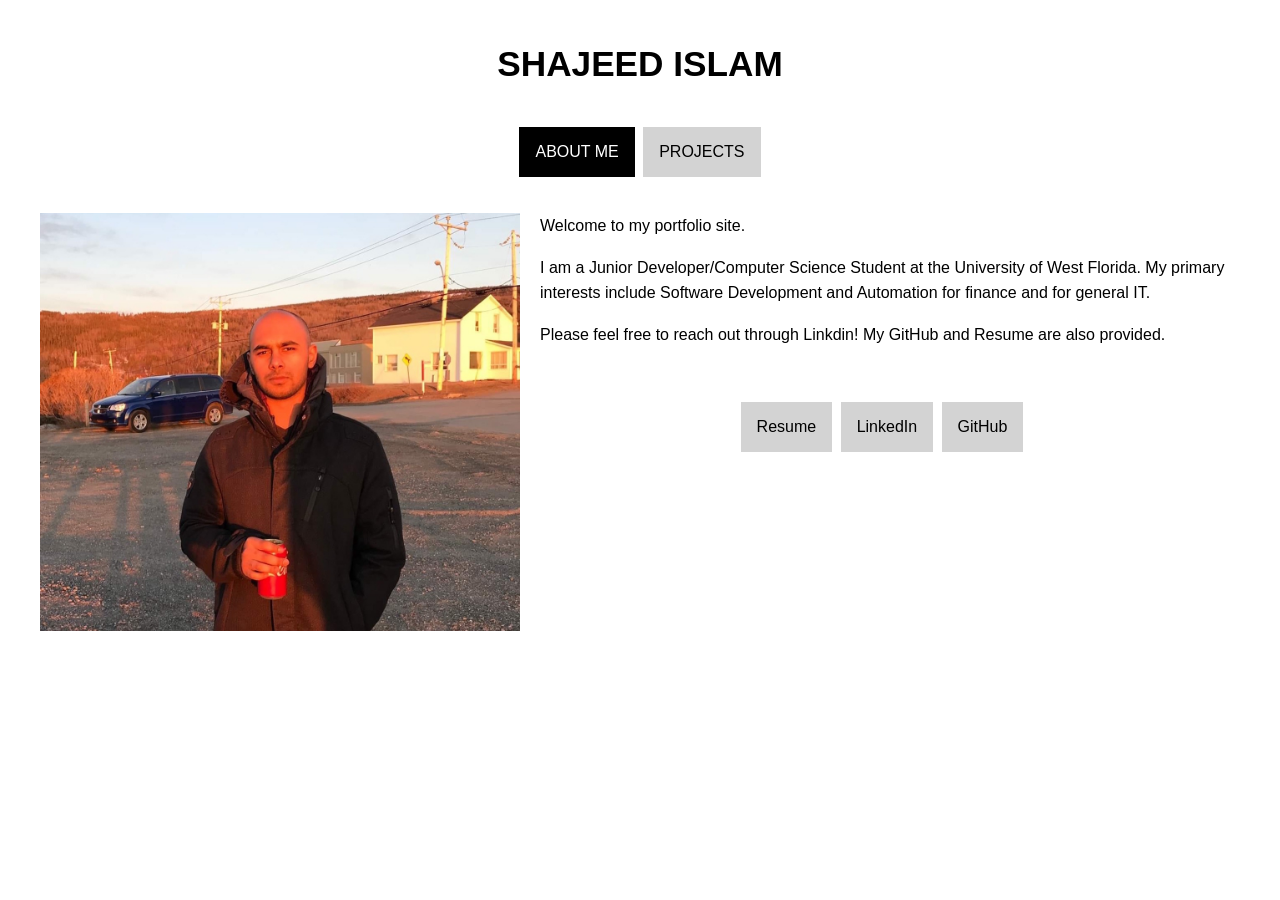
<file: index.html>
<!DOCTYPE html>
<html lang="en">
<head>
    <meta charset="UTF-8" />
    <meta name="viewport" content="width=device-width, initial-scale=1">
    <title>Shajeed Islam</title>
    <!-- import dependencies -->
    <link rel="stylesheet" href="style.css">

</head>
<body>
    <header>
        <h1 >SHAJEED ISLAM</h1>

    </header>

    <nav>
        <a class="nav-button-selected" href="index.html">ABOUT ME</a>
        <!-- <a class="nav-button" href="experience.html">EXPERIENCE</a> -->
        <a class="nav-button" href="projects.html">PROJECTS</a>
        
    </nav>
    <main>
    <div class="front-page">


        <img src="./images/IMG_1311.JPG" class="portrait-image">
        <img src="./images/IMG_1311_round.JPG" class="portrait-image-rounded">

        <!-- <img class="project-image" src="./images/portrait.jpg"> -->

        <p>Welcome to my portfolio site.</p>
        <p>I am a Junior Developer/Computer Science Student at the University of West Florida. My primary 
            interests include Software Development and Automation for finance and for general IT.
        </p>
        <!-- <p>The purpose of this site is to present my work and past experience in an informal manner.
        </p> -->
        <p>Please feel free to reach out through Linkdin! My GitHub and Resume are also provided.</p><br>
            
    <div class="links"><nav>
        <a class="nav-button" href="https://drive.google.com/file/d/1njq7dQTQJiVVJHyPH2sxtkXTrORqXAZD/view?usp=drive_link">Resume</a>
        <a class="nav-button" href="https://www.linkedin.com/in/shajeed-islam-3a71112a0">LinkedIn</a>
        <a class="nav-button" href="https://github.com/Shislam">GitHub</a>
        </nav>
    </div>

    </div>
    
    <!-- <div class="hero">
        <img class="hero-image" src="./images/IMG_2322.jpg">
    </div> -->
    </main>
    <style>
        /* main{
            text-align: center;
        } */

        
    </style>
</body>
</html>
</file>
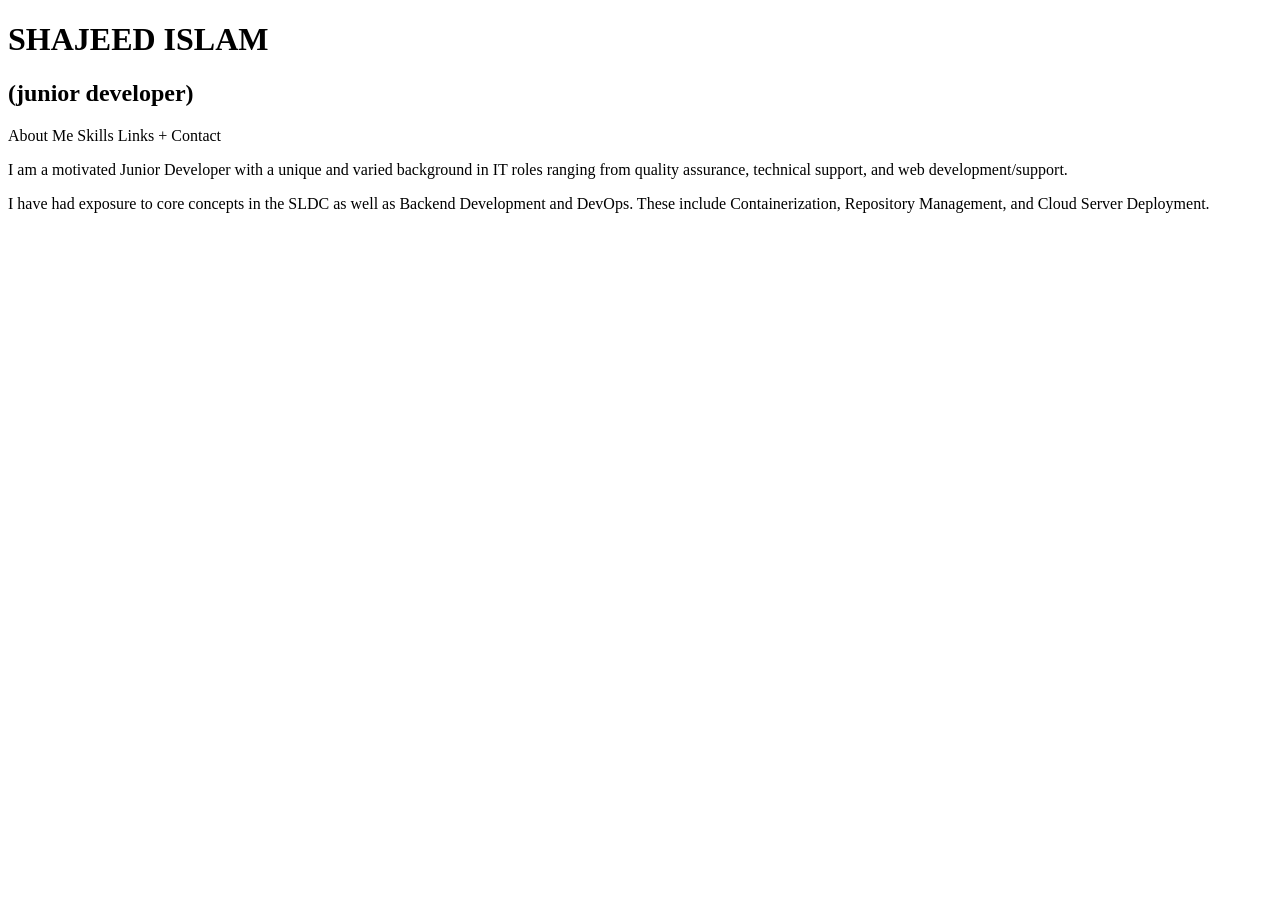
<file: about.html>
<!DOCTYPE html>
<html lang="en">
<head>
    <meta charset="UTF-8" />
    <meta name="viewport" content="width=device-width, initial-scale=1">
    <title>Shajeed Islam</title>
    <!-- import dependencies -->

</head>
<body>
    <header>
        <h1>SHAJEED ISLAM</h1>
        <h2 >(junior developer)</h2>
    </header>

    <nav>

        <!-- TO DO: when mobile, only show contact button -->

        <md-filled-button href="#about" class="desktop">About Me</md-filled-button>
        <!-- <md-filled-button href="#experience" class="desktop">Experience</md-filled-button> -->
        <md-filled-button href="#skills" class="desktop">Skills</md-filled-button>
        <md-filled-button href="#contact">Links + Contact</md-filled-button>
        
    </nav>
    <main>

        <p>I am a motivated Junior Developer with a unique and varied background in IT roles ranging from quality assurance, 
                technical support, and web development/support.</p>
            <p>I have had exposure to core concepts in the SLDC as well as Backend Development and DevOps. These include Containerization, 
                Repository Management, and Cloud Server Deployment.</p> 



    </main>
</body>
</html>
</file>
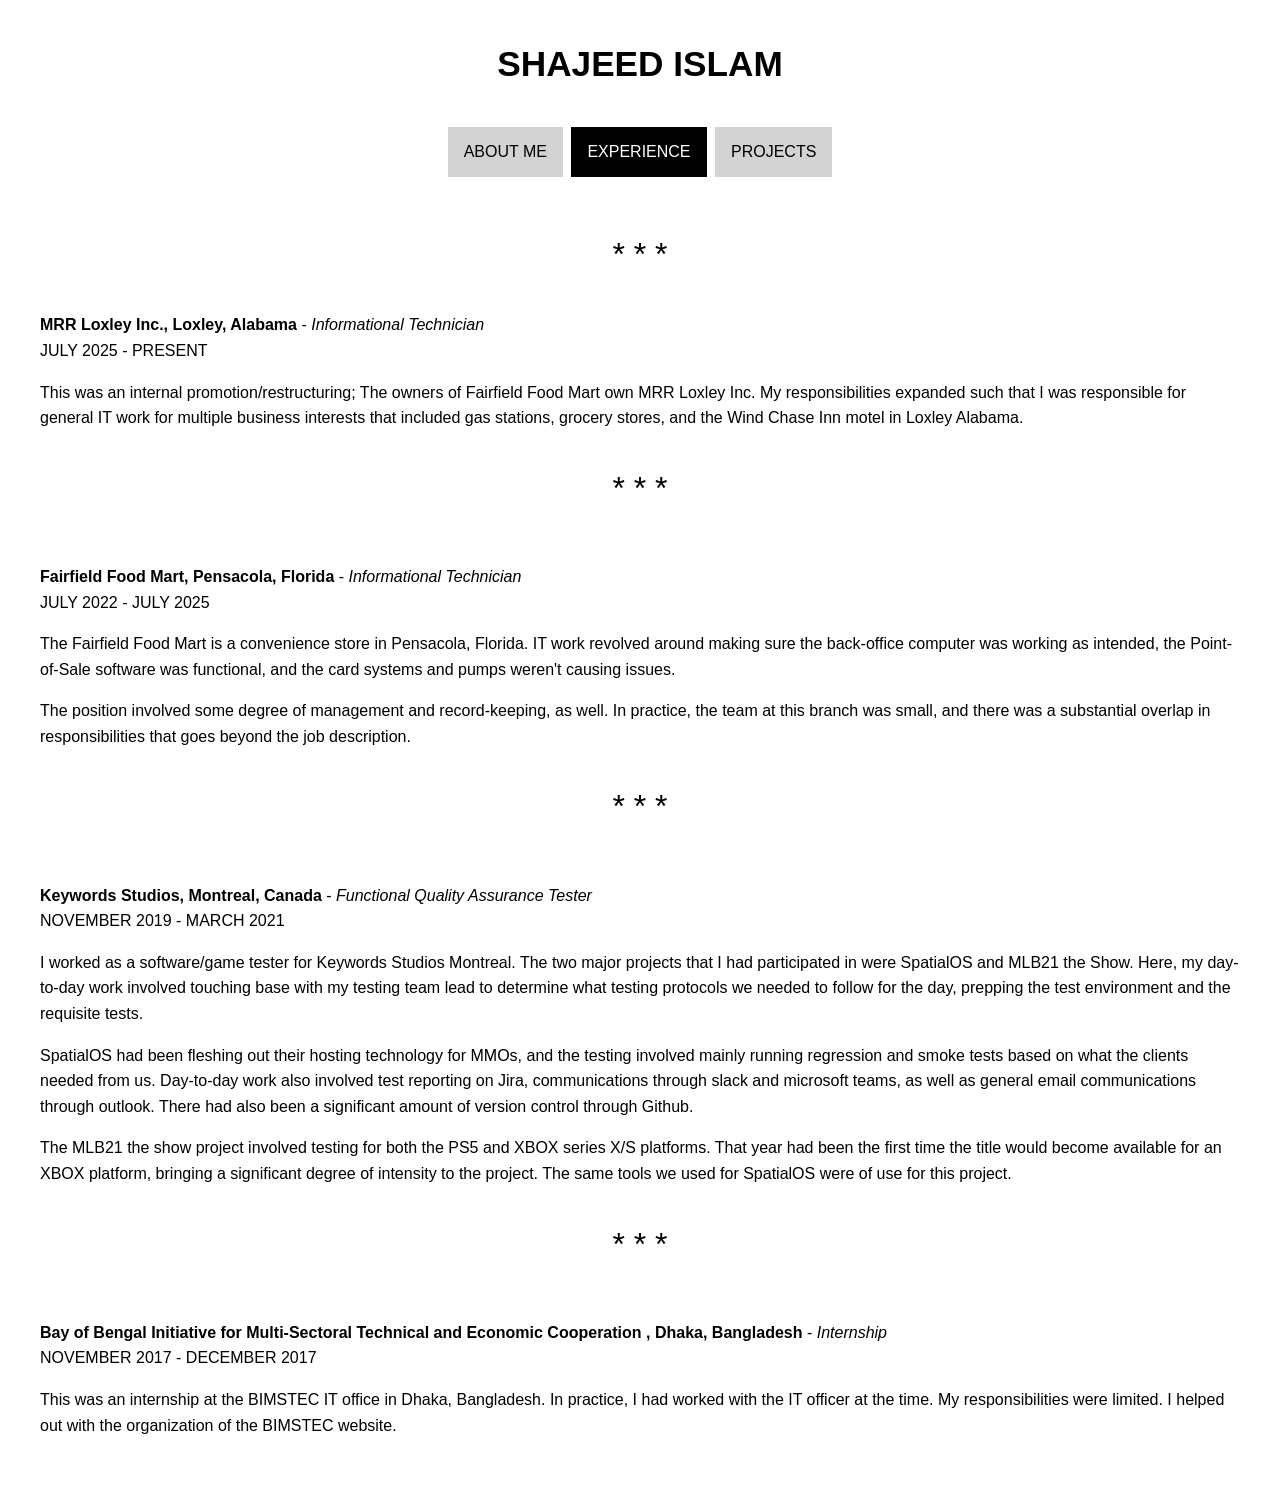
<file: experience.html>
<!DOCTYPE html>
<html lang="en">
<head>
    <meta charset="UTF-8" />
    <meta name="viewport" content="width=device-width, initial-scale=1">
    <title>Shajeed Islam</title>
    <!-- import dependencies -->
    <link rel="stylesheet" href="style.css">

</head>
<body>
    <header>
        <h1 >SHAJEED ISLAM</h1>
    </header>

    <nav>
        <a class="nav-button" href="index.html">ABOUT ME</a>
        <a class="nav-button-selected" href="experience.html">EXPERIENCE</a>
        <a class="nav-button" href="projects.html">PROJECTS</a>
        
    </nav>
    <main>
        <div id="experience">


            <!-- experience header-->
            <!-- <h2 class="md-typescale-title-large"><b>Experience</b></h2> -->


            <!-- mrr loxley-->
           
            <p class="break">* * *</p>
            <div class="experience_item">
                <label class="left"><b>MRR Loxley Inc., Loxley, Alabama</b> - <i>Informational Technician</i></label><br>
                <label class="right">JULY 2025 - PRESENT</label>
                <p>
                    This was an internal promotion/restructuring; The owners of Fairfield Food Mart own MRR Loxley Inc. 
                    My responsibilities expanded such that I was responsible for general IT work for multiple business interests that included
                    gas stations, grocery stores, and the Wind Chase Inn motel in Loxley Alabama.
                </p>
                <p class="break">* * *</p>
                <!-- <ul class="experience_item desktop">
                    <li>Maintained Point-of-Sale software for registers and gas pumps</li>
                    <li>Maintained back-office computer and software 
                        for tracking sales and implementing loyalty</li>
                    <li>Managed Network connectivity and 
                        router management for gas pumps and credit card systems</li>
                    <li><b>SKUPOS, Gilbarco Veeder-Root, Microsoft Office Suite, Google Products Suite</b></li>
                </ul> -->
            </div><br>


            <!-- fairfield -->
        <div class="experience_item">
                
                <label><b>Fairfield Food Mart, Pensacola, Florida</b> - <i>Informational Technician</i></label><br>
                <label>JULY 2022 - JULY 2025</label>
                <p>The Fairfield Food Mart is a convenience store in Pensacola, Florida. IT work revolved around making sure the back-office
                    computer was working as intended, the Point-of-Sale software was functional, and the card systems and pumps weren't causing issues.
                </p>
                <p>The position involved some degree of management and record-keeping, as well. In practice, the team at this branch was small, and there was
                    a substantial overlap in responsibilities that goes beyond the job description. 
                </p>
                <p class="break">* * *</p>
                <!-- <ul class="experience_item desktop">
                    <li>Maintained Point-of-Sale software for registers and gas pumps</li>
                    <li>Maintained back-office computer and software 
                        for tracking sales and implementing loyalty</li>
                    <li>Managed Network connectivity and 
                        router management for gas pumps and credit card systems</li>
                    <li><b>SKUPOS, Gilbarco Veeder-Root, Microsoft Office Suite, Google Products Suite</b></li>
                </ul> -->
            </div><br>

            <!-- keywords -->
            <div class="experience_item">
                
                <label><b>Keywords Studios, Montreal, Canada</b> -  <i>Functional Quality Assurance Tester</i></label><br>
                <label>NOVEMBER 2019 - MARCH  2021</label>
                <p>I worked as a software/game tester for Keywords Studios Montreal. The two major projects that I had participated in were 
                    SpatialOS and MLB21 the Show. Here, my day-to-day work involved touching base with my testing team lead to determine what testing
                    protocols we needed to follow for the day, prepping the test environment and the requisite tests.
                </p>
                <p> SpatialOS had been fleshing out their hosting technology for MMOs, and the testing involved mainly running regression and smoke tests based on what the
                    clients needed from us. Day-to-day work also involved test reporting on Jira, communications through slack and microsoft teams, as well as general email
                    communications through outlook. There had also been a significant amount of version control through Github.
                </p>
                <p>The MLB21 the show project involved testing for both the PS5 and XBOX series X/S platforms. That year had been the first time the title would 
                    become available for an XBOX platform, bringing a significant degree of intensity to the project. The same tools we used for SpatialOS were of use for
                    this project.
                </p>
                <p class="break">* * *</p>
                <!-- <ul  class="experience_item desktop">
                    <li>Reported bugs through <b>Atlassian Jira</b></li>
                    <li>Day-to-day tasks required <b>Microsoft Office Suite</b> and <b>Google Products Suite</b></li>
                    <li>Version control through <b>GitHub</b></li>
                </ul> -->
            </div><br>

            <!-- BIMSTEC-->
            <div class="experience_item">
                
                <label><b>Bay of Bengal Initiative for Multi-Sectoral Technical and Economic Cooperation
                    , Dhaka, Bangladesh</b> - <i>Internship</i></label><br>
                <label>NOVEMBER 2017 - DECEMBER 2017</label>

                <p>This was an internship at the BIMSTEC IT office in Dhaka, Bangladesh. In practice, I had worked with the IT officer
                    at the time. My responsibilities were limited. I helped out with the organization of the BIMSTEC website.
                </p>
                    <!-- <ul class="experience_item desktop">
                        <li>Aided in maintaining website and improving organization within the platform</li>
                        <li><b>Drupal</b></li>
                    </ul> -->

                </div>

        </div><br>

    </main>
</body>
</html>
</file>
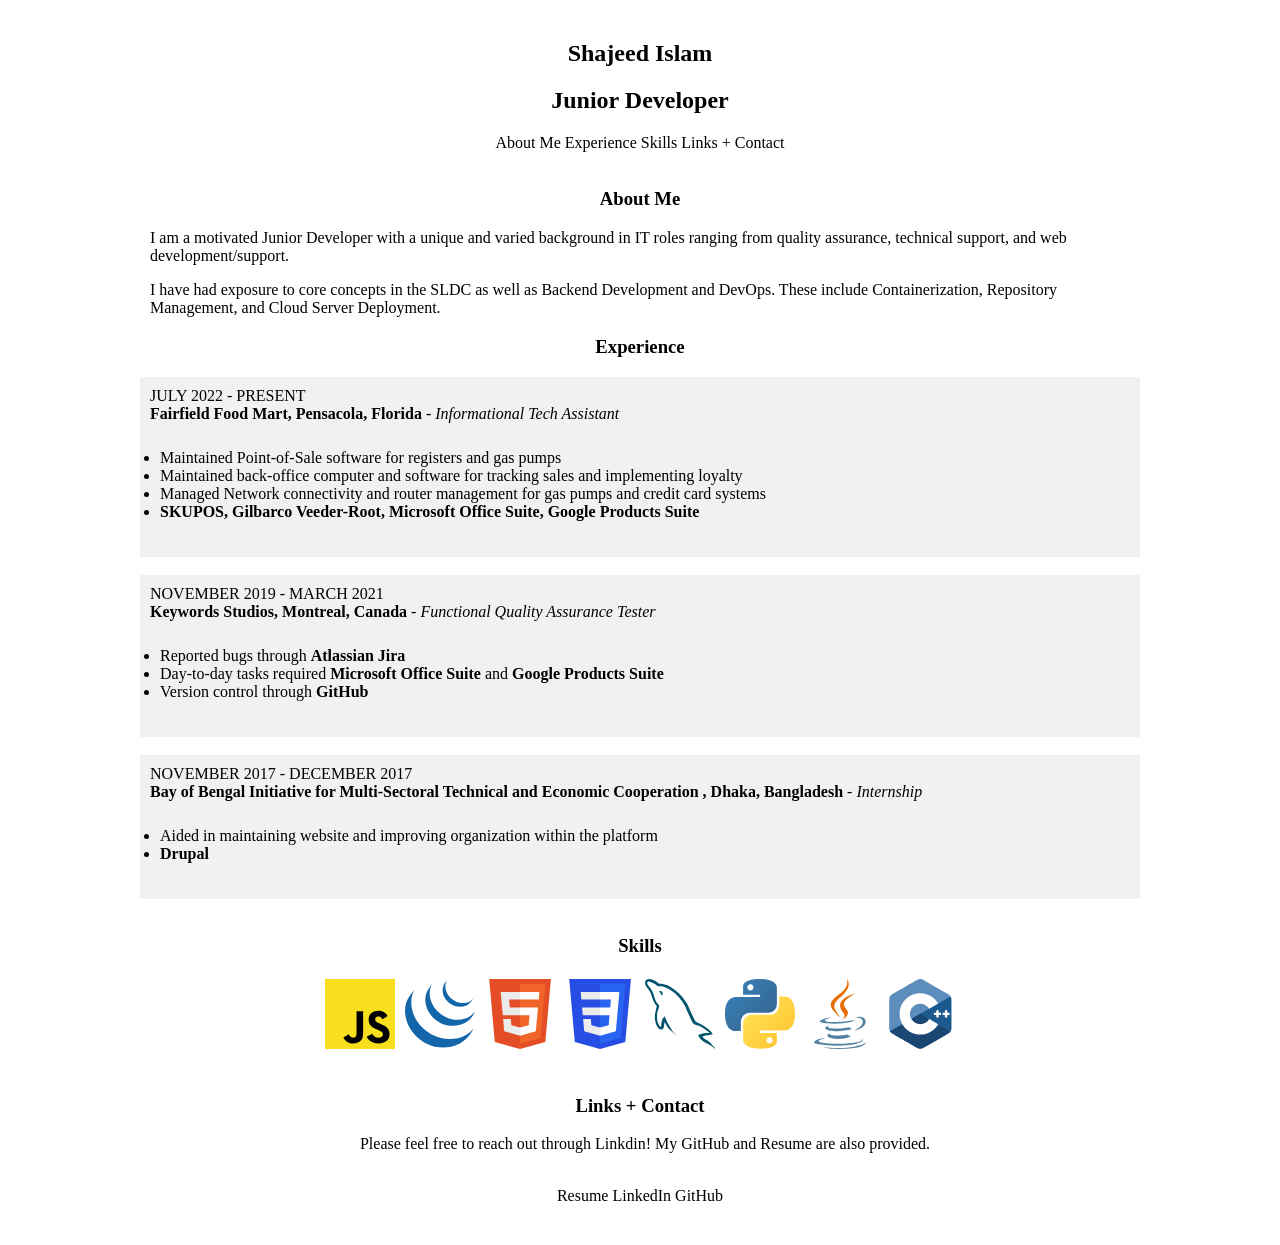
<file: index1.html>
<!DOCTYPE html>
<html lang="en">
<head>
    <meta charset="UTF-8" />
    <meta name="viewport" content="width=device-width, initial-scale=1">
    <title>Shajeed Islam</title>
    <!-- import dependencies -->
    <link href="https://fonts.googleapis.com/css2?family=Roboto:wght@400;500;700&display=swap" rel="stylesheet">
    <script type="importmap">
    {
      "imports": {
        "@material/web/": "https://esm.run/@material/web/"
      }
    }
    </script>
    <script type="module">
    import '@material/web/all.js';
    import {styles as typescaleStyles} from '@material/web/typography/md-typescale-styles.js';

    document.adoptedStyleSheets.push(typescaleStyles.styleSheet);
    </script>

</head>
<body class="md-typescale-body-medium">
    <header>
        <h2 class="md-typescale-headline-large">Shajeed Islam</h2>
        <h2 class="md-typescale-headline-medium">Junior Developer</h2>
    </header>

    <nav>

        <!-- TO DO: when mobile, only show contact button -->

        <md-filled-button href="#about" class="desktop">About Me</md-filled-button>
        <md-filled-button href="#experience" class="desktop">Experience</md-filled-button>
        <md-filled-button href="#skills" class="desktop">Skills</md-filled-button>
        <md-filled-button href="#contact">Links + Contact</md-filled-button>
        
    </nav>
    <br>
    <md-divider></md-divider>
    

    <main>
        <div id="about" class="desktop">

            <!-- TO DO: when mobile, now about section -->


            <h3 class="md-typescale-title-large"><b>About Me</b></h3>
            <p>I am a motivated Junior Developer with a unique and varied background in IT roles ranging from quality assurance, 
                technical support, and web development/support.</p>
            <p>I have had exposure to core concepts in the SLDC as well as Backend Development and DevOps. These include Containerization, 
                Repository Management, and Cloud Server Deployment.</p> 
        </div>
        <md-divider></md-divider>

        <div id="experience">
            <h3 class="md-typescale-title-large"><b>Experience</b></h3>
            <div class="experience_item">
                <label>JULY 2022 - PRESENT</label><br>
                <label><b>Fairfield Food Mart, Pensacola, Florida</b> - <i>Informational Tech Assistant</i></label>
                <ul class="experience_item desktop">
                    <li>Maintained Point-of-Sale software for registers and gas pumps</li>
                    <li>Maintained back-office computer and software 
                        for tracking sales and implementing loyalty</li>
                    <li>Managed Network connectivity and 
                        router management for gas pumps and credit card systems</li>
                    <li><b>SKUPOS, Gilbarco Veeder-Root, Microsoft Office Suite, Google Products Suite</b></li>
                </ul>
            </div><br>
            <div class="experience_item">
                <label>NOVEMBER 2019 - MARCH  2021</label><br>
                <label><b>Keywords Studios, Montreal, Canada</b> -  <i>Functional Quality Assurance Tester</i></label>
                <ul  class="experience_item desktop">
                    <li>Reported bugs through <b>Atlassian Jira</b></li>
                    <li>Day-to-day tasks required <b>Microsoft Office Suite</b> and <b>Google Products Suite</b></li>
                    <li>Version control through <b>GitHub</b></li>
                </ul>
            </div><br>
            <div class="experience_item">
                <label>NOVEMBER 2017 - DECEMBER 2017</label><br>
                <label><b>Bay of Bengal Initiative for Multi-Sectoral Technical and Economic Cooperation
                    , Dhaka, Bangladesh</b> - <i>Internship</i></label>
                    <ul class="experience_item desktop">
                        <li>Aided in maintaining website and improving organization within the platform</li>
                        <li><b>Drupal</b></li>
                    </ul>

                </div>

        </div><br>
        <md-divider></md-divider>

        <div id="skills">
            <h3 class="md-typescale-title-large"><b>Skills</b></h3>
            <!-- javascript -->
            <svg height="70" viewBox="0 0 100 100" fill="none" xmlns="http://www.w3.org/2000/svg">
                <g id="js">
                <path id="Vector" d="M100 0.000488281H0V100H100V0.000488281Z" fill="#F7DF1E"/>
                <path id="Vector_2" d="M67.1745 78.1259C69.1888 81.4148 71.8094 83.8323 76.4444 83.8323C80.338 83.8323 82.8253 81.8862 82.8253 79.1973C82.8253 75.9751 80.2698 74.8339 75.9841 72.9592L73.6348 71.9513C66.8539 69.0624 62.3491 65.4434 62.3491 57.7926C62.3491 50.745 67.719 45.3799 76.111 45.3799C82.0856 45.3799 86.3809 47.4592 89.4761 52.9037L82.1586 57.6021C80.5475 54.7132 78.8094 53.5751 76.111 53.5751C73.3587 53.5751 71.6142 55.3212 71.6142 57.6021C71.6142 60.4212 73.3602 61.5624 77.392 63.3085L79.7412 64.3148C87.7253 67.7386 92.2333 71.2291 92.2333 79.0767C92.2333 87.537 85.5872 92.1719 76.6618 92.1719C67.9348 92.1719 62.2967 88.0132 59.538 82.5624L67.1745 78.1259ZM33.9793 78.9402C35.4555 81.5592 36.7983 83.7735 40.0269 83.7735C43.1142 83.7735 45.0618 82.5656 45.0618 77.8688V45.9164H54.4586V77.9958C54.4586 87.7259 48.7539 92.1545 40.4269 92.1545C32.9031 92.1545 28.546 88.2608 26.3301 83.5712L33.9793 78.9402Z" fill="black"/>
                </g>

            </svg>

            <!-- jquery -->
            <svg  height="70" viewBox="0 0 100 100" fill="none" xmlns="http://www.w3.org/2000/svg">
                <g id="jquery">
                <g id="jquery_2">
                <path id="Vector" d="M5.85743 68.0263C5.95326 68.243 6.06159 68.443 6.17826 68.643C6.23243 68.7597 6.30743 68.8805 6.3741 68.9888C6.48243 69.2055 6.5991 69.4139 6.7116 69.6222L7.36577 70.7222C7.48661 70.9264 7.60328 71.1264 7.74078 71.3264C7.96995 71.718 8.24078 72.1014 8.47829 72.493C8.58662 72.6555 8.68662 72.8181 8.80746 72.9806C9.26579 73.6931 9.68247 74.2847 10.1283 74.8597C10.445 75.2889 10.7616 75.7097 11.1033 76.1306C11.2158 76.2889 11.3408 76.4473 11.4575 76.6056L12.3783 77.7223C12.4908 77.8514 12.6033 78.0014 12.7242 78.1348C13.1325 78.6264 13.5658 79.1014 13.9992 79.5848C13.9992 79.5931 14.0117 79.6015 14.02 79.614C14.5575 80.289 15.1367 80.889 15.77 81.4223L15.7867 81.439C16.12 81.7806 16.4534 82.1181 16.8075 82.4515L17.2284 82.8556C17.6909 83.289 18.1534 83.7181 18.6409 84.1348C18.6492 84.1348 18.6534 84.1432 18.6617 84.1473L18.8992 84.3557C19.3242 84.7265 19.7534 85.0932 20.1909 85.4348L20.7118 85.8723C21.0659 86.1557 21.4326 86.4223 21.7951 86.7015L22.3618 87.1348C22.7493 87.4265 23.1618 87.7099 23.5576 87.9932C23.7034 88.0974 23.8493 88.2015 23.9993 88.2974L24.1201 88.3932L25.291 89.1599L25.791 89.4932C26.4035 89.8849 27.0118 90.2515 27.6202 90.6182C27.7952 90.7057 27.9702 90.8016 28.1327 90.9016C28.5827 91.1599 29.0493 91.4224 29.5035 91.6599C29.7535 91.8016 30.0119 91.9224 30.2702 92.0516C30.5827 92.2266 30.9077 92.3974 31.241 92.5724C31.3327 92.6016 31.4077 92.6307 31.4827 92.6724L31.4994 92.6557C31.6369 92.7182 31.766 92.7849 31.8994 92.8516C32.3994 93.1016 32.9202 93.3391 33.4619 93.5724C33.5619 93.6141 33.6702 93.6557 33.7786 93.7141C34.3786 93.9766 34.9786 94.2266 35.5994 94.4682C35.7411 94.5099 35.8911 94.5807 36.0369 94.6349C36.5994 94.8474 37.1786 95.0641 37.7536 95.2683L37.9619 95.3433C38.5994 95.5599 39.2286 95.7683 39.8786 95.9641C40.0286 96.0058 40.1828 96.0599 40.3411 96.1016C41.0036 96.3016 41.6453 96.5391 42.3162 96.6641C85.1208 104.427 97.5584 71.0555 97.5584 71.0555C87.1083 84.5973 68.5623 88.1682 50.9996 84.1932C50.3496 84.0432 49.6996 83.8348 49.0412 83.6432C48.112 83.3802 47.1908 83.0898 46.2787 82.7723L46.6745 82.8931L46.4162 82.7931C45.8495 82.6015 45.3037 82.389 44.7495 82.1765C44.6139 82.1189 44.4763 82.0661 44.337 82.0181L44.2912 82.0056C43.6787 81.7598 43.0828 81.5098 42.4912 81.2473C42.362 81.2056 42.2536 81.1473 42.1245 81.0973C41.4237 80.7919 40.7291 80.4724 40.0411 80.139L40.6161 80.3931C40.4661 80.3268 40.3188 80.2545 40.1745 80.1765C39.7828 79.9931 39.3911 79.7848 39.0078 79.589C38.7158 79.4506 38.4282 79.3033 38.1453 79.1473L38.2286 79.1889C37.7578 78.9389 37.2869 78.6681 36.8119 78.4139C36.6703 78.3139 36.5078 78.2306 36.3453 78.1389C35.6392 77.7286 34.9418 77.3035 34.2536 76.8639L34.5161 77.0223C34.3397 76.9133 34.1673 76.798 33.9994 76.6764L34.0244 76.6931C33.5766 76.418 33.1374 76.129 32.7077 75.8264C32.566 75.7347 32.4369 75.6347 32.291 75.5347C31.8421 75.2283 31.4003 74.9116 30.966 74.5847L31.066 74.6556C30.891 74.5139 30.7035 74.3806 30.516 74.2431C30.1494 73.9556 29.7785 73.6806 29.4118 73.3806L28.9202 72.9889C28.3962 72.572 27.8821 72.1427 27.3785 71.7014L27.3743 71.6972L25.9285 70.3847L25.5118 69.993C25.1701 69.6472 24.8201 69.318 24.4701 68.9763L24.066 68.5597C23.6346 68.1325 23.2136 67.6948 22.8034 67.2472L22.7784 67.218L22.7076 67.1597C22.2664 66.6751 21.8317 66.1848 21.4034 65.6888C21.2909 65.5597 21.1868 65.4221 21.0701 65.2846L20.1242 64.1388C19.6979 63.6033 19.2811 63.0601 18.8742 62.5096L18.7076 62.2763C8.96579 49.0428 5.44075 30.7802 13.2367 15.7967L6.35326 24.5009C-2.501 37.1636 -1.40515 53.6304 5.36575 67.0763C5.51992 67.4055 5.69076 67.7138 5.85743 68.0263Z" fill="#1266A9"/>
                <path id="Vector_2" d="M35.6786 49.7845L35.6328 49.7179L35.5952 49.6678L35.6786 49.7845Z" fill="black"/>
                <path id="Vector_3" d="M40.337 55.251L40.712 55.626C41.187 56.0844 41.6745 56.5302 42.1703 56.976L42.2328 57.0302C42.7328 57.4719 43.2953 57.9344 43.8745 58.3844L43.962 58.4511C44.1037 58.5469 44.2245 58.6594 44.362 58.7552C44.9453 59.2052 45.5328 59.6344 46.1453 60.0636L46.2079 60.1011C46.4662 60.2886 46.7412 60.4594 47.0329 60.6428C47.1495 60.7178 47.2829 60.8178 47.4079 60.8928C47.8495 61.1761 48.2829 61.4386 48.7287 61.7094C48.7995 61.7386 48.862 61.7761 48.9287 61.8053C49.3037 62.0344 49.712 62.2553 50.1037 62.4553C50.2412 62.5386 50.3746 62.6011 50.5162 62.6803C50.7954 62.8178 51.0704 62.9636 51.3371 63.1053L51.4704 63.1636C52.0329 63.4386 52.6079 63.6969 53.1704 63.9511C53.3121 64.0053 53.4329 64.0511 53.5538 64.1095C54.0163 64.3095 54.4871 64.5011 54.9496 64.6761C55.1579 64.747 55.3538 64.8303 55.5496 64.8928C55.9746 65.0511 56.4205 65.197 56.8413 65.3428L57.4246 65.5303C58.033 65.7178 58.6496 65.9636 59.2955 66.0636C92.35 71.5054 100 46.1843 100 46.1843C93.1125 56.0469 79.7832 60.7469 65.5789 57.076C64.8698 56.8972 64.1667 56.6957 63.4705 56.4719L63.708 56.5385C63.508 56.4844 63.333 56.4219 63.1413 56.3635C62.708 56.2135 62.2622 56.0677 61.8413 55.9135L61.2413 55.6885C60.7747 55.501 60.2997 55.326 59.8455 55.126C59.7038 55.0635 59.5746 55.0219 59.4663 54.9594C58.883 54.6969 58.2955 54.4385 57.7246 54.1635L56.8663 53.7177L56.3705 53.4677C55.9871 53.2677 55.6329 53.0593 55.2663 52.8468C55.1728 52.8029 55.0823 52.7528 54.9954 52.6968L55.0079 52.701C54.5663 52.426 54.1079 52.1593 53.6829 51.8802C53.5413 51.801 53.4121 51.7052 53.2788 51.6218L52.4121 51.0593C51.8121 50.6427 51.2246 50.1968 50.6287 49.7635C50.4954 49.6426 50.3662 49.5426 50.2371 49.4343C43.9912 44.5468 39.0661 37.8675 36.7286 30.3049C34.2661 22.4424 34.8077 13.6256 39.0619 6.47137L33.8327 13.8381C27.4118 23.009 27.7743 35.2675 32.7744 44.9676C33.6869 46.7593 34.6119 48.2718 35.6327 49.7135C36.5828 51.0718 37.6328 52.6635 38.8994 53.7552C39.3495 54.2677 39.8328 54.7552 40.337 55.251Z" fill="#1266A9"/>
                <path id="Vector_4" d="M56.9413 5.86303C53.1537 11.3922 52.7912 18.259 55.3996 24.3549C58.1704 30.8299 63.833 35.9133 70.4331 38.3217C70.7039 38.4258 70.9664 38.5133 71.2456 38.6133L71.6123 38.7258C71.9956 38.8467 72.3831 38.9883 72.7789 39.0759C91.0333 42.5801 95.975 29.7508 97.3042 27.8632C92.9583 34.0716 85.6708 35.5633 76.729 33.4008C75.9515 33.2112 75.1862 32.9747 74.4373 32.6925L74.5748 32.7383C73.6429 32.4158 72.7303 32.0402 71.8414 31.6133L71.9998 31.6841C70.2914 30.8508 68.8247 29.9508 67.4622 28.9174C59.4705 22.8757 54.5287 11.3714 59.7455 2.00049L56.9413 5.86303Z" fill="#1266A9"/>
                </g>
                </g>
            </svg>

            <!-- html -->
            <svg width="70" height="70" viewBox="0 0 100 100" fill="none" xmlns="http://www.w3.org/2000/svg">
                <g id="html5">
                <g id="html5_2">
                <path id="Vector" d="M14.0214 90.0345L6 0.000488281H94.1867L86.1653 89.9859L50.0204 100" fill="#E44D26"/>
                <path id="Vector_2" d="M50.093 92.3445V7.39062H86.1407L79.2617 84.2015" fill="#F16529"/>
                <path id="Vector_3" d="M22.3831 18.4014H50.0933V29.4369H34.4881L35.509 40.7397H50.0933V51.7509H25.3972L22.3831 18.4014ZM25.8833 57.293H36.9674L37.7452 66.1165L50.0933 69.4223V80.9439L27.439 74.624" fill="#EBEBEB"/>
                <path id="Vector_4" d="M77.7058 18.4014H50.0442V29.4369H76.6849L77.7058 18.4014ZM75.6883 40.7397H50.0442V51.7752H63.6562L62.368 66.1165L50.0442 69.4223V80.8953L72.6499 74.624" fill="white"/>
                </g>
                </g>
            </svg>

            <!-- css -->
            <svg width="70" height="70" viewBox="0 0 100 100" fill="none" xmlns="http://www.w3.org/2000/svg">
                <g id="css3">
                <g id="css3_2">
                <path id="polygon2989" d="M94.1749 0.000488281L86.142 89.99L50.0335 100L14.0245 90.0041L6 0.000488281H94.1749Z" fill="#264DE4"/>
                <path id="polygon2991" d="M79.2648 84.2598L86.1295 7.35962H50.0874V92.3489L79.2648 84.2598Z" fill="#2965F1"/>
                <path id="polygon2993" d="M24.3959 40.7407L25.3852 51.7792H50.0874V40.7407H24.3959Z" fill="#EBEBEB"/>
                <path id="polygon2995" d="M50.0875 18.3982H50.0493H22.408L23.4114 29.4369H50.0875V18.3982Z" fill="#EBEBEB"/>
                <path id="polygon2997" d="M50.0874 80.8935V69.4088L50.039 69.4217L37.7453 66.1021L36.9594 57.2983H30.9856H25.8784L27.4249 74.6305L50.0366 80.9077L50.0874 80.8935Z" fill="#EBEBEB"/>
                <path id="polygon3005" d="M63.6421 51.779L62.3608 66.0952L50.0493 69.4182V80.9024L72.679 74.6306L72.845 72.7657L75.439 43.7047L75.7083 40.7406L77.7011 18.3982H50.0493V29.4369H65.6038L64.5994 40.7406H50.0493V51.779H63.6421Z" fill="white"/>
                </g>
                </g>
            </svg>

            <!-- sql -->
            <svg width="70" height="70" viewBox="0 0 100 100" fill="none" xmlns="http://www.w3.org/2000/svg">
                <g id="mysql">
                <g id="mysql_2">
                <path id="Vector" d="M92.1104 77.0668C86.6696 76.9291 82.4527 77.4815 78.916 79.0001C77.8957 79.414 76.2632 79.4144 76.1272 80.7262C76.6713 81.2786 76.7394 82.1762 77.2155 82.9353C78.0325 84.3158 79.4598 86.1801 80.7522 87.1471C82.1802 88.2514 83.609 89.3558 85.1047 90.3224C87.7575 91.9795 90.7504 92.9458 93.3348 94.6029C94.8316 95.5687 96.3269 96.8123 97.8233 97.8476C98.5716 98.3992 99.0473 99.2976 100 99.6424V99.4357C99.5235 98.8139 99.3874 97.9167 98.9117 97.2262C98.2323 96.5358 97.5513 95.9143 96.8711 95.2239C94.8989 92.5319 92.4505 90.1843 89.7981 88.2514C87.6218 86.7324 82.8604 84.6614 81.9766 82.1067C81.9766 82.1067 81.9081 82.0381 81.8405 81.969C83.3366 81.831 85.1047 81.2786 86.5335 80.8643C88.8458 80.2425 90.9541 80.381 93.3348 79.7596C94.4227 79.4834 95.511 79.1382 96.599 78.7929V78.1719C95.3754 76.9291 94.4911 75.2724 93.1987 74.0986C89.7301 71.0602 85.921 68.092 81.9766 65.6068C79.8679 64.2258 77.1471 63.3282 74.9028 62.1549C74.0874 61.7402 72.7266 61.5334 72.2508 60.843C71.026 59.3244 70.3458 57.3224 69.462 55.5272C67.4902 51.7297 65.5852 47.5187 63.8847 43.5148C62.6611 40.8221 61.9129 38.1293 60.4164 35.6444C53.4111 23.9078 45.7936 16.7969 34.0957 9.82362C31.5789 8.37406 28.5864 7.75264 25.3898 6.99354C23.6901 6.92409 21.9892 6.7864 20.2891 6.71696C19.2008 6.23363 18.1124 4.92216 17.1602 4.30075C13.2842 1.81509 3.28555 -3.5693 0.429089 3.54164C-1.40746 8.02883 3.1499 12.447 4.71359 14.7259C5.87072 16.3135 7.36639 18.1083 8.18263 19.9035C8.65877 21.0765 8.79443 22.3201 9.27057 23.5626C10.3593 26.5994 11.3788 29.983 12.8076 32.8139C13.5559 34.2635 14.3717 35.7821 15.324 37.094C15.8682 37.8531 16.8201 38.1987 17.0245 39.4411C16.0726 40.8221 16.0042 42.8934 15.4596 44.6192C13.0113 52.4206 13.964 62.0858 17.4322 67.8158C18.5202 69.5412 21.1049 73.3395 24.5736 71.8891C27.6345 70.6467 26.9543 66.7115 27.8378 63.2596C28.0426 62.4303 27.9066 61.8787 28.3143 61.3263V61.4648C29.2666 63.3973 30.2185 65.2619 31.1028 67.1948C33.2114 70.5773 36.8837 74.0986 39.9442 76.4462C41.5771 77.6882 42.8691 79.8286 44.9097 80.5881V80.3806H44.7733C44.3652 79.7592 43.753 79.4834 43.2092 78.9997C41.9852 77.7576 40.6245 76.2386 39.6726 74.8577C36.8165 70.9911 34.2993 66.7111 32.0551 62.2926C30.9671 60.1529 30.0144 57.8054 29.1306 55.6653C28.7221 54.836 28.7221 53.594 28.0422 53.1801C27.0219 54.6987 25.5259 56.0106 24.7777 57.8744C23.486 60.843 23.3496 64.502 22.8735 68.2988C22.6014 68.3686 22.737 68.2988 22.601 68.4376C20.4251 67.8845 19.6769 65.6068 18.8603 63.6735C16.8197 58.772 16.4796 50.9016 18.2485 45.2406C18.7246 43.7906 20.7652 39.2344 19.949 37.8535C19.5409 36.5416 18.1801 35.7821 17.4322 34.7468C16.5484 33.4349 15.5957 31.7786 14.9839 30.3283C13.3514 26.4621 12.5352 22.1817 10.767 18.3155C9.95077 16.5203 8.52312 14.6568 7.36639 12.9997C6.07439 11.1359 4.64596 9.82362 3.62566 7.61455C3.28595 6.85544 2.80941 5.61262 3.35357 4.78407C3.48962 4.2317 3.76131 4.02496 4.30586 3.88687C5.19013 3.12697 7.70688 4.09361 8.59036 4.50788C11.1071 5.54278 13.2154 6.51022 15.324 7.95978C16.2759 8.65024 17.2962 9.96211 18.5202 10.3073H19.9486C22.1252 10.7903 24.5732 10.4454 26.6138 11.0665C30.2189 12.2398 33.4831 13.966 36.408 15.8302C45.3179 21.5602 52.6625 29.7069 57.628 39.4411C58.4442 41.0284 58.7839 42.4792 59.5322 44.1355C60.961 47.5187 62.7291 50.9706 64.1568 54.2844C65.5852 57.5288 66.9452 60.843 68.9858 63.5358C70.0061 64.985 74.0866 65.7449 75.9231 66.5044C77.2835 67.1254 79.3922 67.6781 80.6161 68.4372C82.9284 69.8864 85.2407 71.5443 87.4174 73.1316C88.5057 73.9601 91.906 75.6863 92.1104 77.0668Z" fill="#00546B"/>
                <path id="Vector_2" d="M22.7367 17.0723C21.5807 17.0723 20.7649 17.2112 19.9486 17.4179V17.556H20.0846C20.6292 18.6607 21.5807 19.4202 22.2605 20.3865C22.8051 21.4908 23.2808 22.5959 23.8254 23.7007C23.893 23.6312 23.961 23.5626 23.961 23.5626C24.9137 22.8717 25.3894 21.7674 25.3894 20.1103C24.9813 19.6274 24.9133 19.144 24.5732 18.6607C24.1655 17.9699 23.2808 17.625 22.7367 17.0723Z" fill="#00546B"/>
                </g>
                </g>
            </svg>

            <!-- python -->
            <svg width="70" height="70" viewBox="0 0 100 100" fill="none" xmlns="http://www.w3.org/2000/svg">
                <g id="python">
                <g id="python_2">
                <path id="Vector" d="M49.6397 0.000488281C24.2535 0.000488281 25.8385 11.0095 25.8385 11.0095L25.8667 22.4151H50.0924V25.8394H16.2447C16.2447 25.8394 0 23.9971 0 49.6116C0 75.2269 14.1788 74.3185 14.1788 74.3185H22.6406V62.432C22.6406 62.432 22.1844 48.2532 36.593 48.2532H60.6205C60.6205 48.2532 74.1199 48.4713 74.1199 35.2065V13.2739C74.1199 13.2739 76.1702 0.000488281 49.6397 0.000488281ZM36.2817 7.67056C36.8542 7.67004 37.4211 7.78242 37.9501 8.00125C38.4791 8.22009 38.9598 8.54109 39.3646 8.94589C39.7693 9.35068 40.0903 9.83133 40.3092 10.3603C40.528 10.8893 40.6404 11.4563 40.6399 12.0287C40.6404 12.6012 40.528 13.1681 40.3092 13.6971C40.0903 14.2261 39.7693 14.7068 39.3646 15.1116C38.9598 15.5164 38.4791 15.8374 37.9501 16.0562C37.4211 16.275 36.8542 16.3874 36.2817 16.3869C35.7092 16.3874 35.1423 16.275 34.6133 16.0562C34.0843 15.8374 33.6037 15.5164 33.1989 15.1116C32.7941 14.7068 32.4731 14.2261 32.2542 13.6971C32.0354 13.1681 31.923 12.6012 31.9235 12.0287C31.923 11.4563 32.0354 10.8893 32.2542 10.3603C32.4731 9.83133 32.7941 9.35068 33.1989 8.94589C33.6037 8.54109 34.0843 8.22009 34.6133 8.00125C35.1423 7.78242 35.7092 7.67004 36.2817 7.67056Z" fill="url(#paint0_linear_790_3246)"/>
                <path id="Vector_2" d="M50.3607 99.4806C75.747 99.4806 74.1619 88.4715 74.1619 88.4715L74.1337 77.0663H49.9076V73.642H83.7553C83.7553 73.642 100 75.4843 100 49.869C100 24.254 85.8213 25.1624 85.8213 25.1624H77.3594V37.0486C77.3594 37.0486 77.8156 51.2273 63.407 51.2273H39.3795C39.3795 51.2273 25.8801 51.0092 25.8801 64.2745V86.2075C25.8801 86.2075 23.8302 99.4806 50.3603 99.4806H50.3607ZM63.7187 91.8112C63.1462 91.8118 62.5793 91.6994 62.0503 91.4806C61.5213 91.2617 61.0407 90.9407 60.6359 90.5359C60.2311 90.1311 59.9101 89.6505 59.6912 89.1215C59.4724 88.5925 59.36 88.0255 59.3605 87.4531C59.36 86.8806 59.4723 86.3136 59.6911 85.7845C59.9099 85.2555 60.2309 84.7748 60.6357 84.37C61.0405 83.9651 61.5212 83.6441 62.0502 83.4252C62.5792 83.2064 63.1462 83.094 63.7187 83.0945C64.2912 83.094 64.8581 83.2064 65.3871 83.4252C65.9161 83.644 66.3968 83.965 66.8015 84.3698C67.2063 84.7746 67.5273 85.2553 67.7462 85.7843C67.965 86.3133 68.0774 86.8802 68.0769 87.4527C68.0774 88.0251 67.965 88.5921 67.7462 89.1211C67.5273 89.6501 67.2063 90.1307 66.8015 90.5355C66.3968 90.9403 65.9161 91.2613 65.3871 91.4802C64.8581 91.699 64.2912 91.8114 63.7187 91.8109V91.8112Z" fill="url(#paint1_linear_790_3246)"/>
                </g>
                </g>
                <defs>
                <linearGradient id="paint0_linear_790_3246" x1="9.60996" y1="8.94811" x2="59.1669" y2="58.0107" gradientUnits="userSpaceOnUse">
                <stop stop-color="#387EB8"/>
                <stop offset="1" stop-color="#366994"/>
                </linearGradient>
                <linearGradient id="paint1_linear_790_3246" x1="40.0281" y1="40.4532" x2="93.2466" y2="90.7623" gradientUnits="userSpaceOnUse">
                <stop stop-color="#FFE052"/>
                <stop offset="1" stop-color="#FFC331"/>
                </linearGradient>
                </defs>
            </svg>


            <!-- java-->
            <svg height="70" viewBox="0 0 100 100" fill="none" xmlns="http://www.w3.org/2000/svg">
                <g id="java">
                <path id="Vector" d="M36.7526 77.3362C36.7526 77.3362 32.9313 79.5584 39.4722 80.3103C47.3966 81.2143 51.4463 81.0848 60.179 79.4319C60.179 79.4319 62.475 80.8715 65.681 82.1185C46.1052 90.5083 21.3765 81.6324 36.7526 77.3362ZM34.3605 66.3878C34.3605 66.3878 30.0745 69.5605 36.6203 70.2375C45.0852 71.1107 51.77 71.1822 63.3375 68.9548C63.3375 68.9548 64.9375 70.5768 67.4533 71.4639C43.7846 78.3849 17.4221 72.0097 34.3605 66.3878Z" fill="#5382A1"/>
                <path id="Vector_2" d="M54.5266 47.8159C59.3503 53.3692 53.2594 58.3666 53.2594 58.3666C53.2594 58.3666 65.507 52.044 59.8822 44.1263C54.6289 36.7432 50.6 33.0742 72.4098 20.4255C72.4098 20.4255 38.1757 28.9755 54.5266 47.8156" fill="#E76F00"/>
                <path id="Vector_3" d="M80.4175 85.4344C80.4175 85.4344 83.2454 87.7643 77.303 89.567C66.0036 92.9902 30.2732 94.0238 20.3473 89.7034C16.7794 88.1514 23.4705 85.9973 25.5752 85.545C27.7701 85.069 29.0247 85.1579 29.0247 85.1579C25.0566 82.3624 3.37677 90.6467 18.0125 93.0188C57.9258 99.4917 90.7704 90.1044 80.4175 85.4344ZM38.5901 55.0441C38.5901 55.0441 20.4156 59.3611 32.1543 60.9284C37.1105 61.592 46.9909 61.442 56.1944 60.6707C63.7159 60.0366 71.2685 58.6873 71.2685 58.6873C71.2685 58.6873 68.6163 59.8232 66.6976 61.1333C48.2414 65.9874 12.5875 63.7293 22.8518 58.7641C31.5324 54.5681 38.5904 55.0441 38.5904 55.0441H38.5901ZM71.1935 73.2681C89.9554 63.5188 81.2806 54.15 75.2258 55.4124C73.7417 55.721 73.0801 55.9886 73.0801 55.9886C73.0801 55.9886 73.6311 55.1258 74.6833 54.7522C86.6613 50.5409 95.8735 67.1725 70.8165 73.7595C70.8165 73.7597 71.1069 73.5003 71.1935 73.2681Z" fill="#5382A1"/>
                <path id="Vector_4" d="M59.8822 0.000777813C59.8822 0.000777813 70.2727 10.3951 50.0272 26.3777C33.7927 39.1989 46.3252 46.5091 50.0206 54.8614C40.5441 46.3114 33.5894 38.7846 38.2553 31.7796C45.1031 21.4962 64.0743 16.5107 59.8822 0.000488281" fill="#E76F00"/>
                <path id="Vector_5" d="M40.4338 99.6861C58.4426 100.839 86.097 99.0465 86.752 90.5253C86.752 90.5253 85.4931 93.7559 71.8687 96.3211C56.4978 99.2136 37.5401 98.876 26.296 97.0221C26.2963 97.0221 28.5978 98.9272 40.4341 99.6861" fill="#5382A1"/>
                </g>
            </svg>

            <!-- c++ -->
            <svg width="70" height="70" viewBox="0 0 100 100" fill="none" xmlns="http://www.w3.org/2000/svg">
                <g id="c++">
                <g id="c++_2">
                <path id="Vector" d="M94.7304 29.3213C94.7297 27.6444 94.371 26.1626 93.6458 24.8908C92.9333 23.6402 91.8664 22.5921 90.4353 21.7633C78.6222 14.9519 66.7977 8.16125 54.9885 1.34284C51.8048 -0.495164 48.7179 -0.428157 45.5578 1.43624C40.8559 4.20922 17.3148 17.6964 10.2999 21.7595C7.41097 23.4319 6.00521 25.9914 6.00451 29.3181C6 43.0164 6.00451 56.7143 6 70.4129C6.00069 72.0531 6.34406 73.506 7.0374 74.7587C7.75017 76.0471 8.83201 77.1241 10.2961 77.9715C17.3114 82.0347 40.8555 95.5208 45.5565 98.2945C48.7179 100.16 51.8048 100.227 54.9895 98.3879C66.7991 91.5691 78.6243 84.7789 90.4391 77.9674C91.9032 77.1202 92.985 76.0426 93.6978 74.7552C94.3901 73.5026 94.7342 72.0496 94.7349 70.4091C94.7349 70.4091 94.7349 43.0199 94.7304 29.3213Z" fill="#5C8DBC"/>
                <path id="Vector_2" d="M50.5032 49.7322L7.03735 74.7588C7.75013 76.0473 8.83197 77.1242 10.2961 77.9717C17.3113 82.0349 40.8555 95.521 45.5565 98.2947C48.7179 100.16 51.8048 100.227 54.9895 98.3881C66.7991 91.5693 78.6244 84.779 90.4392 77.9676C91.9033 77.1204 92.9851 76.0427 93.6979 74.7554L50.5032 49.7322Z" fill="#1A4674"/>
                <path id="Vector_3" d="M37.629 57.1453C40.1583 61.5608 44.913 64.5389 50.3673 64.5389C55.8553 64.5389 60.6371 61.5229 63.1536 57.0602L50.5031 49.7322L37.629 57.1453Z" fill="#1A4674"/>
                <path id="Vector_4" d="M94.7303 29.3216C94.7296 27.6447 94.371 26.1629 93.6457 24.8911L50.5032 49.7324L93.6978 74.7556C94.3901 73.503 94.7342 72.05 94.7349 70.4095C94.7349 70.4095 94.7349 43.0202 94.7303 29.3216Z" fill="#1B598E"/>
                <path id="Vector_5" d="M92.3551 51.5208H88.9798V54.8969H85.6037V51.5208H82.2287V48.1459H85.6037V44.7705H88.9798V48.1459H92.3551V51.5208ZM80.0387 51.5208H76.6637V54.8969H73.2883V51.5208H69.913V48.1459H73.2883V44.7705H76.6637V48.1459H80.0387V51.5208Z" fill="white"/>
                <path id="Vector_6" d="M63.1537 57.0604C60.6373 61.5231 55.8554 64.5392 50.3675 64.5392C44.9131 64.5392 40.1584 61.561 37.6291 57.1455C36.3586 54.9298 35.6913 52.4197 35.6939 49.8656C35.6939 41.7619 42.2637 35.1924 50.3675 35.1924C55.7867 35.1924 60.5164 38.1335 63.0582 42.5039L75.8837 35.1185C70.7859 26.3187 61.2685 20.3984 50.3675 20.3984C34.0927 20.3984 20.8999 33.5916 20.8999 49.8656C20.8999 55.2047 22.3202 60.2115 24.8026 64.5301C29.8875 73.3765 39.4321 79.3332 50.3675 79.3332C61.323 79.3332 70.8824 73.3525 75.96 64.4801L63.1537 57.0604Z" fill="white"/>
                </g>
                </g>
            </svg><br>

        </div>
        <md-divider></md-divider>

        <div id="contact">
            <h3 class="md-typescale-title-large"><b>Links + Contact</b></h3>
            <p>Please feel free to reach out through Linkdin! My GitHub and Resume are also provided.</p><br>
            <md-filled-button href="https://docs.google.com/document/d/1F-NJmJsliVBswMyJasgrQ70kgeL9wzzGEjaKbVurwms/edit?usp=sharing">Resume</md-filled-button>
            <md-filled-button href="https://www.linkedin.com/in/shajeed-islam-3a71112a0">LinkedIn</md-filled-button>
            <md-filled-button href="https://github.com/Shislam">GitHub</md-filled-button>
            
        </div>

    </main>

    <footer></footer>




    <style>
        /* when width is < 500, swap to vertical align */
        :root {
            --md-text-button-container-shape: 0px;
            --md-filled-button-container-shape: 0px;
            --md-text-button-label-text-font: system-ui;
            --md-sys-color-primary: black;
            --md-sys-color-secondary: lightgray;
            --md-sys-color-outline: gray;
    
        }
        h2, h3{
            text-align: center;
        }
        body{
            max-width: 1000px;
            margin: auto;
            padding: 20px;
        }
        p{
            padding-left: 10px;
        }
        nav {
            /* position: relative; */
            /* margin: auto; */
            /* padding: 0; */
            text-align: center;
        }
        .experience_item{
            background-color: rgb(241, 241, 241);
            padding: 10px;
        }

        #skills, #contact{
            text-align: center;
            padding-bottom: 20px;
        }

        /* mobile style */

        svg{
            padding: 3px;

        }

        @media screen and (max-width:520px){
            .desktop{
                display: none;
            }
        }




    </style>
</body>
</html>
</file>
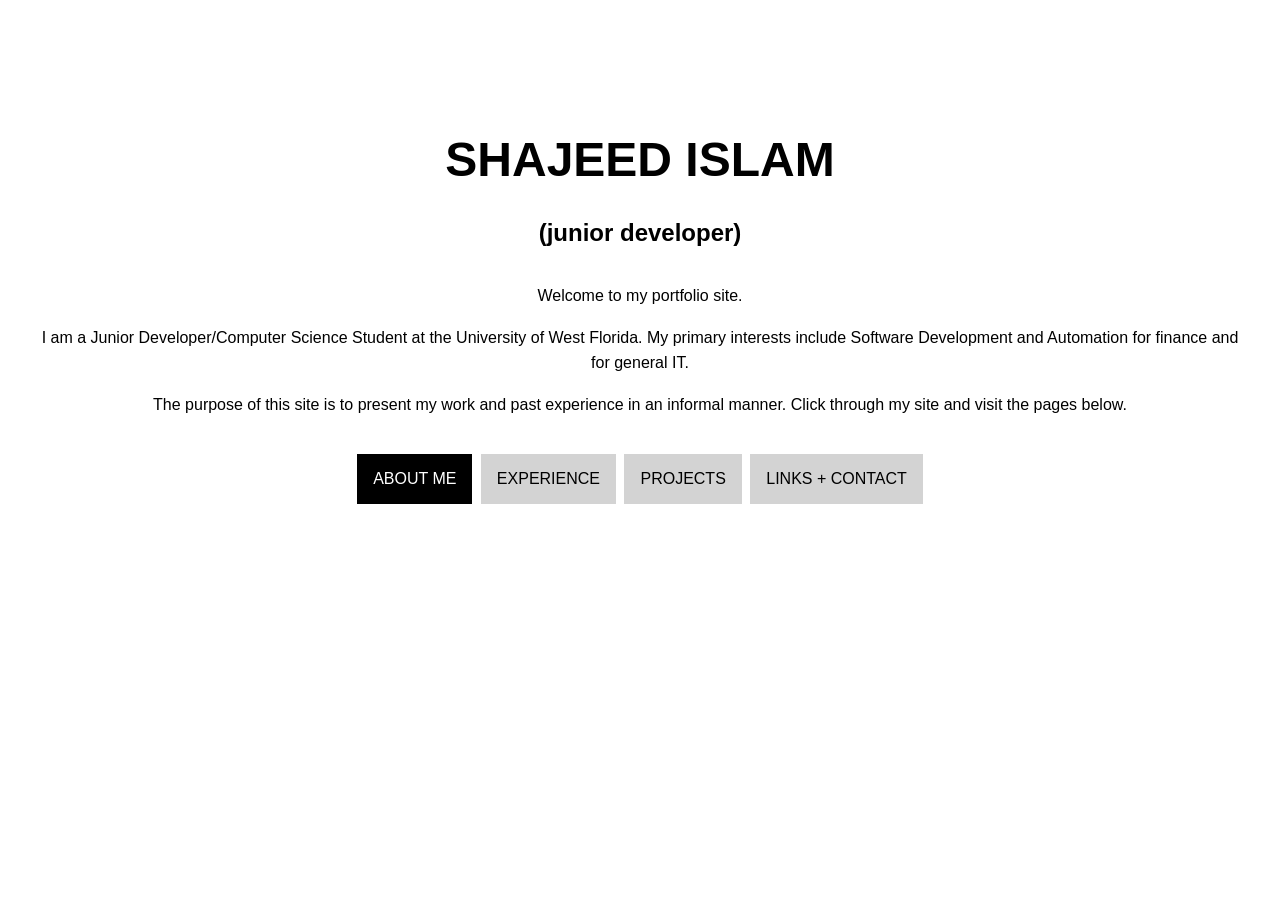
<file: index2.html>
<!DOCTYPE html>
<html lang="en">
<head>
    <meta charset="UTF-8" />
    <meta name="viewport" content="width=device-width, initial-scale=1">
    <title>Shajeed Islam</title>
    <!-- import dependencies -->
    <link rel="stylesheet" href="style.css">

</head>
<body class="md-typescale-body-medium">
    <header>
        <h1>SHAJEED ISLAM</h1>
        <h2>(junior developer)</h2>
    </header>
    <main>
        <p>Welcome to my portfolio site.</p>
        <p>I am a Junior Developer/Computer Science Student at the University of West Florida. My primary 
            interests include Software Development and Automation for finance and for general IT.
        </p>
        <p>The purpose of this site is to present my work and past experience in an informal manner.
            Click through my site and visit the pages below.
        </p>
        
    </main>

    <nav>
        <a class="nav-button-selected" href="index.html">ABOUT ME</a>
        <a class="nav-button" href="experience.html">EXPERIENCE</a>
        <a class="nav-button" href="projects.html">PROJECTS</a>
        <a class="nav-button" href="links.html">LINKS + CONTACT</a>
        
    </nav>
    <style>
        * {
            text-align: center;
            font-family: Arial, Helvetica, sans-serif;
        }

        h1 {
            font-size: clamp(1rem, 2.5vw + 1rem, 20rem);
            padding-top: 5rem;
        }

    </style>
</body>
</html>
</file>
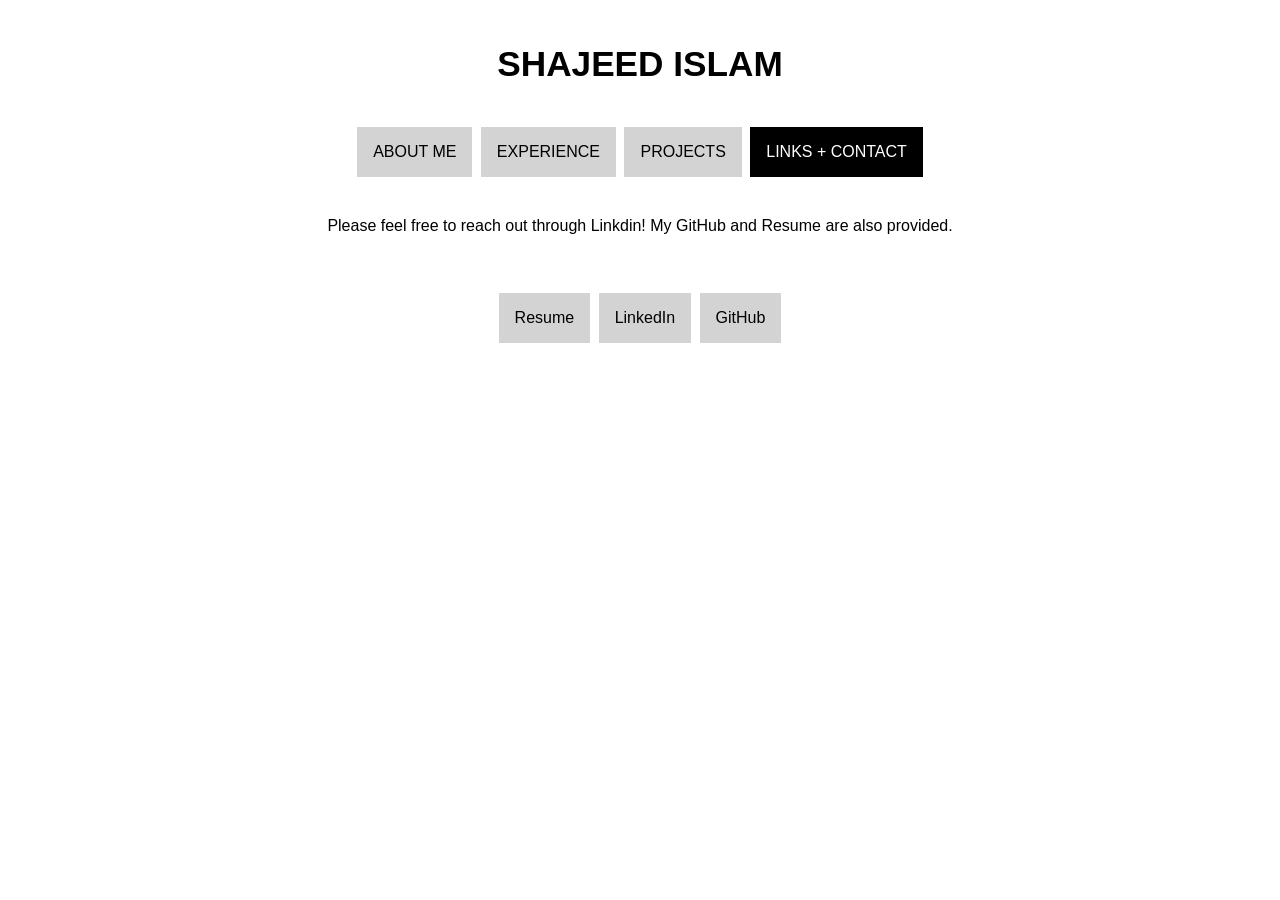
<file: links.html>
<!DOCTYPE html>
<html lang="en">
<head>
    <meta charset="UTF-8" />
    <meta name="viewport" content="width=device-width, initial-scale=1">
    <title>Shajeed Islam</title>
    <!-- import dependencies -->
    <link rel="stylesheet" href="style.css">

</head>
<body>
    <header>
        <h1 >SHAJEED ISLAM</h1>

    </header>

    <nav>
        <a class="nav-button" href="index.html">ABOUT ME</a>
        <a class="nav-button" href="experience.html">EXPERIENCE</a>
        <a class="nav-button" href="projects.html">PROJECTS</a>
        <a class="nav-button-selected" href="links.html">LINKS + CONTACT</a>
        
    </nav>
    <main>


        <p>Please feel free to reach out through Linkdin! My GitHub and Resume are also provided.</p><br>
            

    <nav>
        <a class="nav-button" href="https://drive.google.com/file/d/1sAf17JxcAC08SToIZdIlmTFZ4MIiehVb/view?usp=sharing">Resume</a>
        <a class="nav-button" href="https://www.linkedin.com/in/shajeed-islam-3a71112a0">LinkedIn</a>
        <a class="nav-button" href="https://github.com/Shislam">GitHub</a>
    </nav>
    </main>
    <style>
        p{
            text-align: center;
        }
    </style>
</body>
</html>
</file>
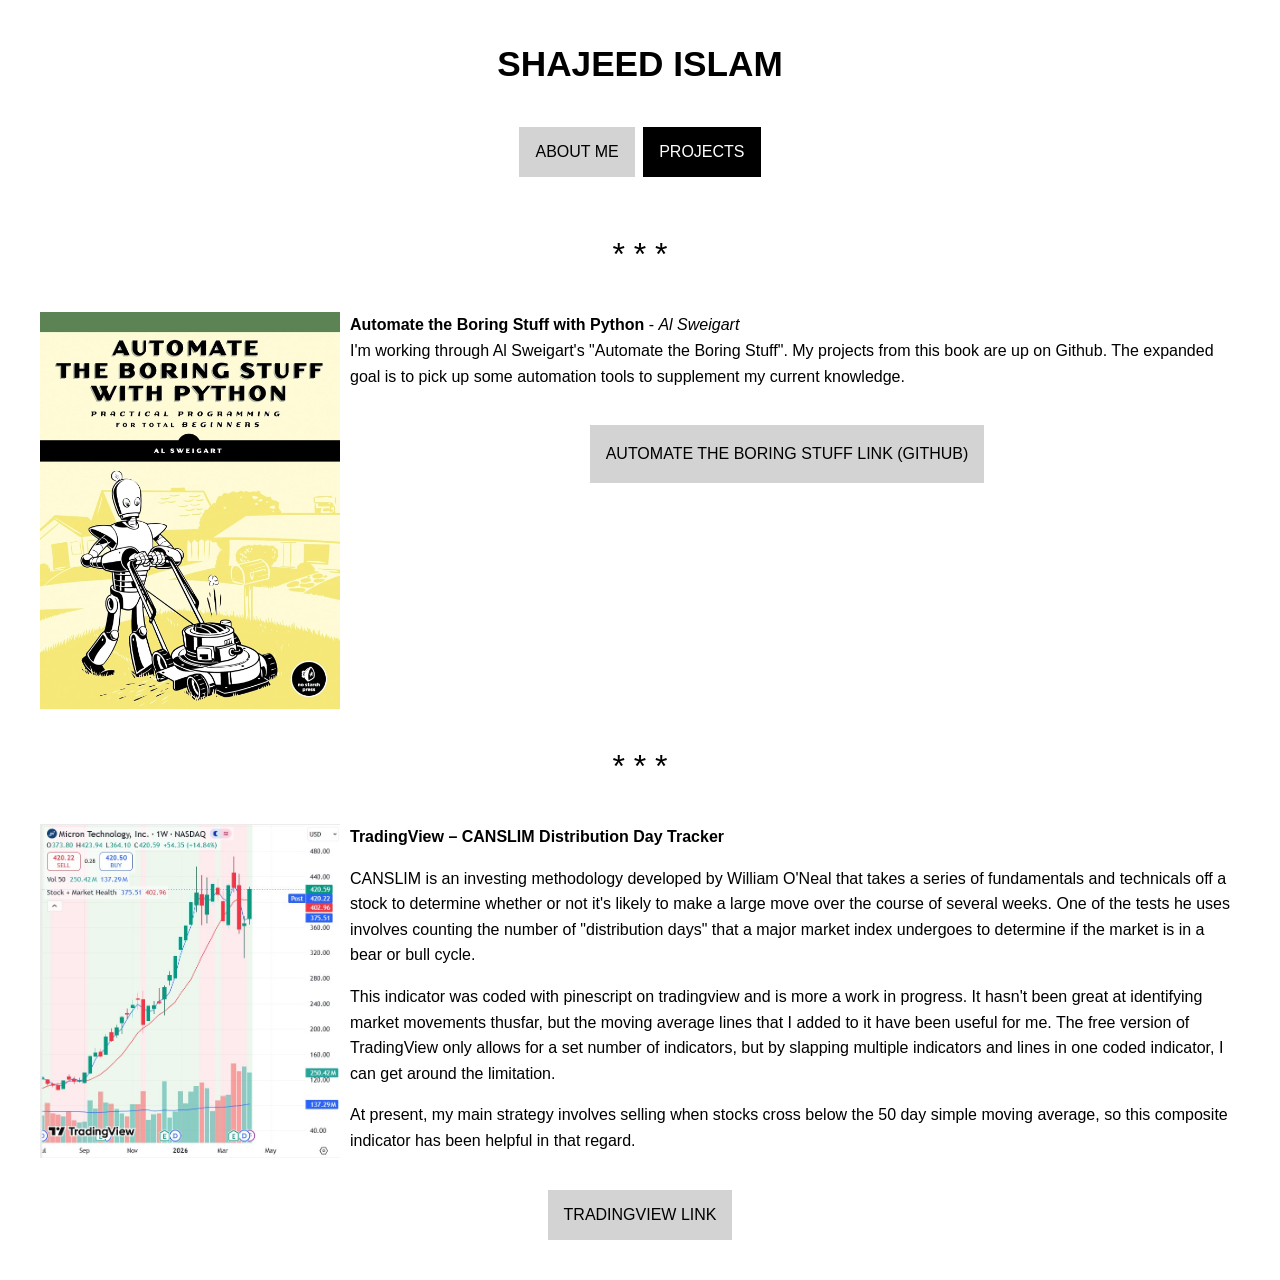
<file: projects.html>
<!DOCTYPE html>
<html lang="en">
<head>
    <meta charset="UTF-8" />
    <meta name="viewport" content="width=device-width, initial-scale=1">
    <title>Shajeed Islam</title>
    <!-- import dependencies -->
    <link rel="stylesheet" href="style.css">

</head>
<body>
    <header>
        <h1 >SHAJEED ISLAM</h1>
    </header>
    
    <nav>
        <a class="nav-button" href="index.html">ABOUT ME</a>
        <!-- <a class="nav-button" href="experience.html">EXPERIENCE</a> -->
        <a class="nav-button-selected" href="projects.html">PROJECTS</a>
        
    </nav>
    <main>

        <p class="break">* * *</p>

        <div class="container">
            <div>
                <img src="./images/automate_cover.jpg" class="project-image">
                <Label class="project-label"><b>Automate the Boring Stuff with Python</b> - <i>Al Sweigart</i></><br>
                <Label>
                    I'm working through Al Sweigart's "Automate the Boring Stuff". My projects from this book are up on Github. The expanded
                    goal is to pick up some automation tools to supplement my current knowledge.
                </p>
                <nav><a class="nav-button" href="https://github.com/Shislam/al_sweigart">AUTOMATE THE BORING STUFF LINK (GITHUB)</a></nav>
            </div>
            <p class="break">* * *</p>
            <div><img src="./images/tradingview.jpg" class="project-image">
                <div >
                    <Label class="project-label"><b>TradingView – CANSLIM Distribution Day Tracker</b>  <i></i></Label><br>
                
                <p>
                    CANSLIM is an investing methodology developed by William O'Neal that takes a series of fundamentals and technicals
                    off a stock to determine whether or not it's likely to make a large move over the course of several weeks. One of the
                    tests he uses involves counting the number of "distribution days" that a major market index undergoes to determine if
                    the market is in a bear or bull cycle.
                </p>
                <p> This indicator was coded with pinescript on tradingview and is more a work in progress. It hasn't been great at identifying
                    market movements thusfar, but the moving average lines that I added to it have been useful for me. The free version of TradingView
                    only allows for a set number of indicators, but by slapping multiple indicators and lines in one coded indicator, I can get around
                    the limitation.
                </p>
                <p>At present, my main strategy involves selling when stocks cross below the 50 day simple moving average, so this composite indicator
                    has been helpful in that regard.
                </p>
                <nav><a class="nav-button" href="https://www.tradingview.com/script/ftx11KzX-CANSLIM-Distribution-Day-Tracker-WIP/">TRADINGVIEW LINK</a></nav></div>


        </div>


    </main>
</body>
</html>
</file>
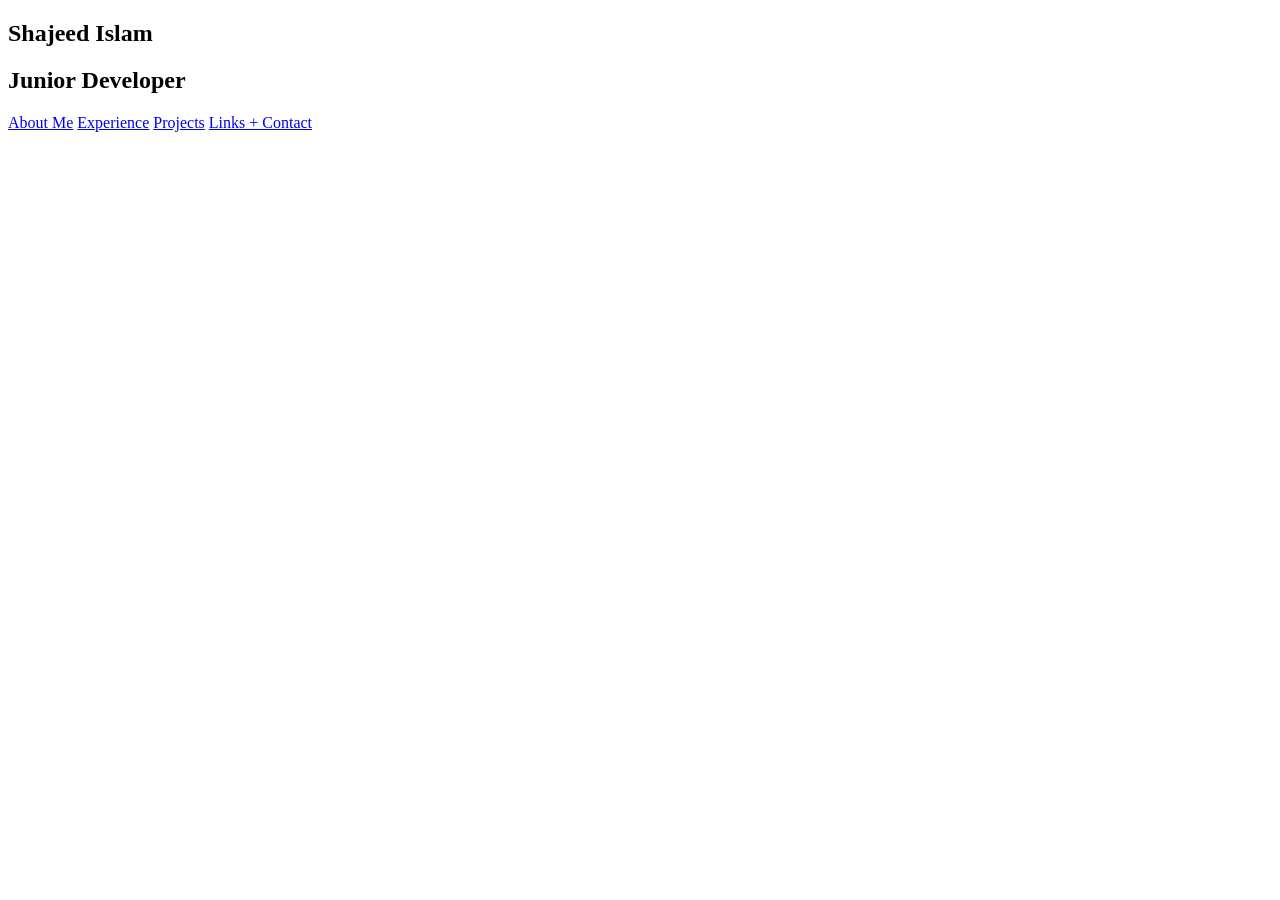
<file: template.html>
<!DOCTYPE html>
<html lang="en">
<head>
    <meta charset="UTF-8" />
    <meta name="viewport" content="width=device-width, initial-scale=1">
    <title>Shajeed Islam</title>
    <!-- import dependencies -->

</head>
<body>
    <header>
        <h2 >Shajeed Islam</h2>
        <h2 >Junior Developer</h2>
    </header>

    <nav>
        <a href="index.html">About Me</a>
        <a href="experience.html">Experience</a>
        <a href="projects.html">Projects</a>
        <a href="links.html">Links + Contact</a>
        
    </nav>
    <main>

    </main>
    
</body>
</html>
</file>
<file: style.css>
* {
    /* text-align: center; */
    font-family: Arial, Helvetica, sans-serif;
}

h1 {
    font-size: clamp(1rem, 1.5vw + 1rem, 10rem);
    text-align: center;
}

h2 {
    padding-bottom: 1rem;
}
body{
    max-width: 1200px;
    margin: auto;
    padding: 20px;
    
}
p, label {
    line-height: 1.6;
}
nav{
 
    padding: 1rem;
    text-align: center;
}

.nav-button {
    background-color: lightgrey;
    border: none;
    color: black;
    padding: 1rem;
    text-align: center;
    text-decoration: none;
    display: inline-block;
    margin: 4px 2px;
    cursor: pointer;
}
.nav-button-selected{
    background-color: black;
    border: none;
    color: white;
    padding: 1rem;
    text-align: center;
    text-decoration: none;
    display: inline-block;
    margin: 4px 2px;
    cursor: pointer;
}
/* .left{
    text-align: left;
    display: inline-block;
} */
.right{
    align-self: right;
    display: inline-block;
}
.break{
    text-align: center;
    font-size: 2rem;
}

.container{
    display:flex;
    flex-direction: column;
}


.project-image{
    float: left;
    width: 25%;
    margin-right: 10px;
}
.portrait-image{
    float: left;
    width: 40%;
    margin-right: 20px;
}
.portrait-image-rounded{
    display: none;
}
.portrait{
    width: 40%;
    align-self: center;
}

/* Applies when the viewport is 900px wide or less */


@media screen and (max-width: 900px) {
  .project-label{
    text-align: center;
    /* display: inline-block; */
  }
  .project-image{
    display: none;
  }
  .portrait-image-rounded{
    display: inline;
    float: none;
    width: 50%;
    /* margin: 20 px; */
    box-shadow: 0px 0px 20px lightgrey;
    margin-top: 40px;
    margin-bottom: 20px;

    border-radius: 100%;

  }
  .portrait-image{
    display: none;
    
  }
  .front-page{
    text-align: center;
  }
}
</file>
